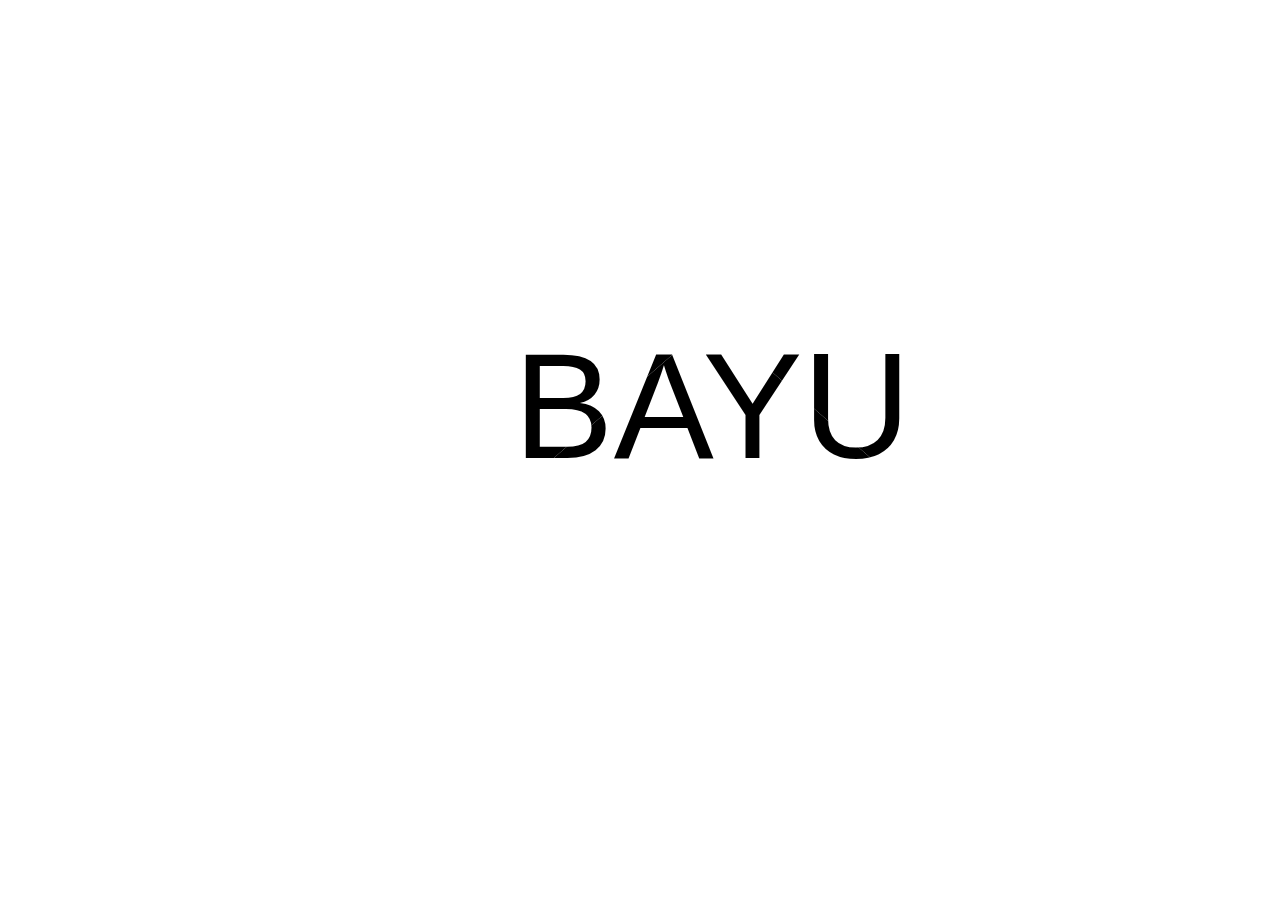
<file: splitwave/index.html>
<!DOCTYPE html>
<html lang="en">

<head>
  <meta charset="UTF-8">
  <meta http-equiv="X-UA-Compatible" content="IE=edge">
  <meta name="viewport" content="width=device-width, initial-scale=1.0">
  <title>Split Effect</title>
  <link rel="stylesheet" href="style.css">
</head>

<body>
  <div class="main-container">
    <div class="box">
      <p class="text text1">Bayu</p>
      <p class="text text2">Bayu</p>
    </div>
  </div>
</body>

</html>
</file>
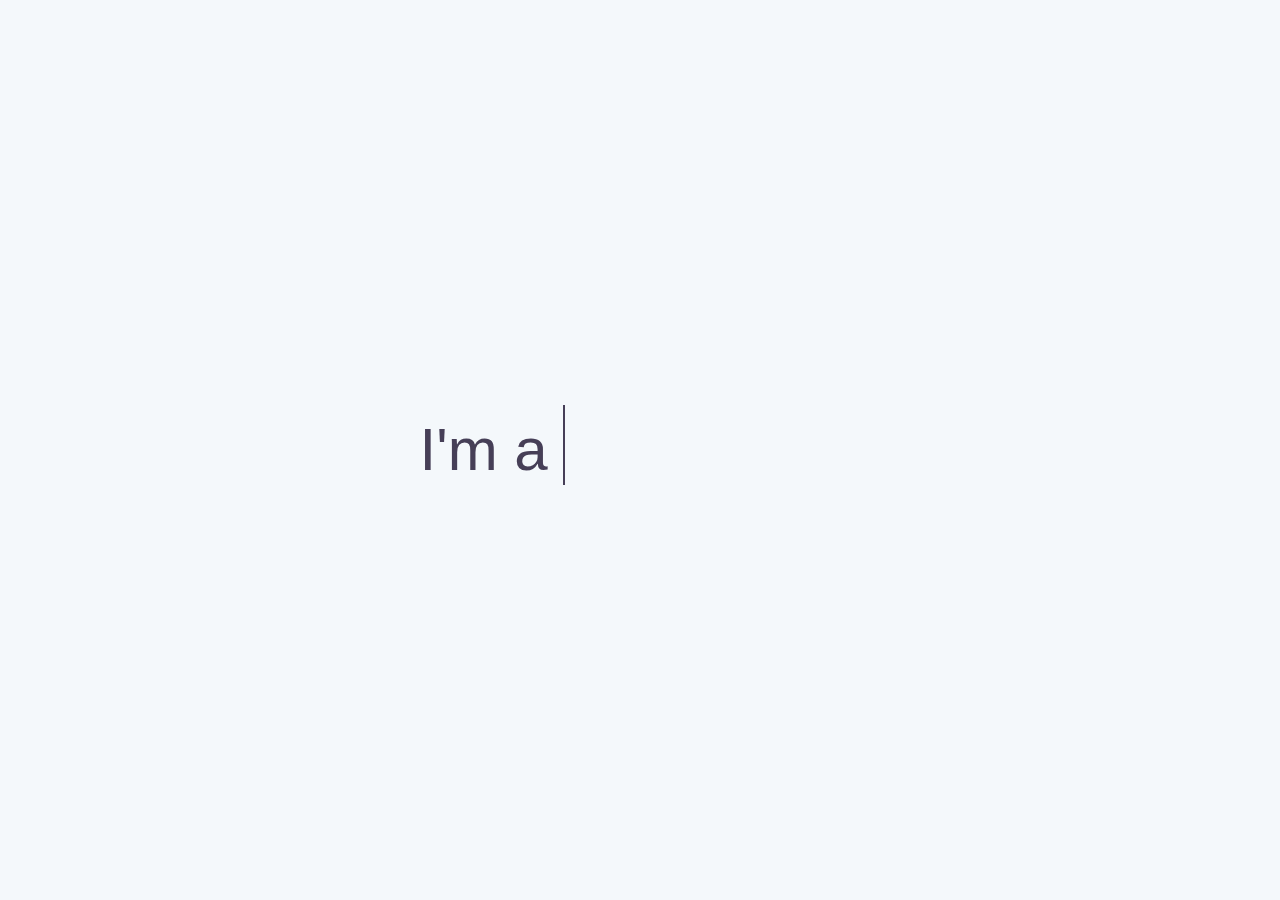
<file: Typing Animation/index.html>
<!DOCTYPE html>
<html lang="en">

<head>
  <meta charset="UTF-8">
  <meta http-equiv="X-UA-Compatible" content="IE=edge">
  <meta name="viewport" content="width=device-width, initial-scale=1.0">
  <title>Document</title>
  <link rel="stylesheet" href="style.css">
</head>

<body>
  <div class="wrapper">
    <div class="text-statis">I'm a</div>
    <ul class="text-dinamis">
      <li><span>Designer</span></li>
      <li><span>Developer</span></li>
      <li><span>Freelancer</span></li>
      <li><span>Mentor</span></li>
      <li><span>Technical Writer</span></li>
    </ul>
  </div>
</body>

</html>
</file>
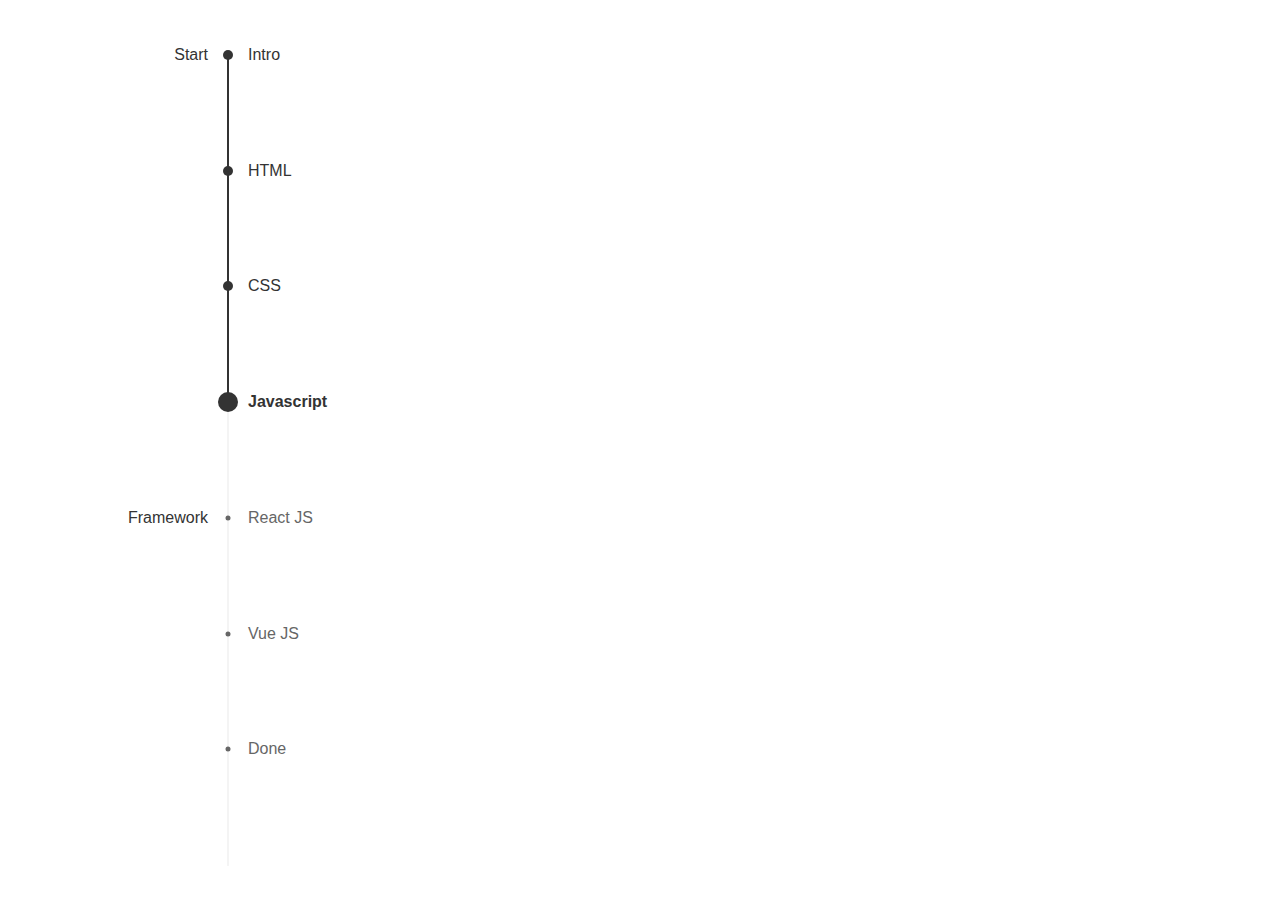
<file: Vertical Progress Indicator/index.html>
<!DOCTYPE html>
<html lang="en" >
<head>
  <meta charset="UTF-8">
  <title>Responsive Vertical Progress Indicator</title>
  <link rel="stylesheet" href="./style.css">

</head>
<body>
<div class="outer">
  <div class="progress">
    <div class="left">
      <div>Start</div>
      <div></div>
      <div></div>
      <div class="current"></div>
      <div>Framework</div>
      <div></div>
      <div></div>
    </div>
    <div class="right">
      <div>Intro</div>
      <div>HTML</div>
      <div>CSS</div>
      <div class="current">Javascript</div>
      <div>React JS</div>
      <div>Vue JS</div>
      <div class="done">Done</div>
    </div>
  </div>
</div>

  <script src='https://cdnjs.cloudflare.com/ajax/libs/jquery/3.3.1/jquery.min.js'></script><script  src="./script.js"></script>

</body>
</html>
</file>
<file: splitwave/style.css>
.box {
  margin-top: 170px;
margin-left: 40%;
}

.text {
  position: absolute;
  text-transform: uppercase;
  font-size: 150px;
  transition: 2s ease;
  font-family: sans-serif;
}

.text1 {
  clip-path: polygon(0 0, 100% 0, 100% 100%, 50% 0%, 0 100%);
}

.text2 {
  clip-path: polygon(0 100%, 50% 0%, 100% 100%, 100% 100%, 0 100%);
}

.box:hover .text1 {
  transform: translateY(-10px);
}

.box:hover .text2 {
  transform: translateY(10px);
}
</file>
<file: Typing Animation/style.css>
* {
  margin :0;
  padding: 0;
  box-sizing: border-box;
  font-family: sans-serif;
}

body {
  display: flex;
  align-items: center;
  justify-content: center;
  min-height: 100vh;
  background: #F4F8FB;
}

.wrapper {
  display: flex;
  margin-left: 10%;
}

.wrapper .text-statis {
  margin-top: 10px;
  color: #463f57;
  font-size: 60px;
  font-weight: 400;
}

.wrapper .text-dinamis {
  margin-left: 15px;
  height: 90px;
  line-height: 90px;
  overflow: hidden;
}

.text-dinamis li {
  list-style: none;
  color: #b74096;
  font-size: 60px;
  font-weight: 500;
  position: relative;
  top: 0;
  animation: slide 12s steps(4) infinite;
}

.text-dinamis li span {
  position: relative;
  margin: 5px 0;
  line-height: 80px;
}

.text-dinamis li span::after {
  content: "";
  position: absolute;
  left: 0;
  height: 120%;
  width: 100%;
  background: #F4F8FB;
  border-left: 2px solid #463f57;
  animation: typing 3s steps(10) infinite;
}

/* Animation */
@keyframes slide {
  100%{
    top: -360px;
  }
}
@keyframes typing {
  40%, 60%{
    left: calc(100% + 30px);
  }
  100%{
    left: 0;
  }
}
</file>
<file: Vertical Progress Indicator/style.css>
body {
  margin: 0;
  padding: 0;
  font-family: Arial, Helvetica, sans-serif;
  display: flex;
}

.outer {
  height: 90vh;
  min-width: 20vw;
  flex: 1;
}

.progress {
  display: inline-flex;
  height: 100%;
  padding: 5vh 10%;
}

.progress>div {
  display: flex;
  flex-direction: column;
  color: #333;
}

.progress>div.left {
  padding-right: 20px;
  text-align: right;
}

.progress>div.left div:nth-last-of-type:after {
  display: none;
}

.progress>div.left div:after {
  content: "";
  background: rgba(51, 51, 51, 0.1);
  border-radius: 2px;
  position: absolute;
  right: -20px;
  top: 10px;
  height: 101%;
  width: 1px;
  transform: translateX(50%);
}

/* Right */
.progress>div.right {
  padding-left: 20px;
}

.progress>div.right div.prev:after {
  transition: none;
}

.progress>div.right div.current {
  color: #333;
  font-weight: bold;
}

.progress>div.right div.current:before {
  background: #333;
  padding: 10px;
  transition: all 0.2s 0.15s cubic-bezier(0.175, 0.885, 0.32, 2);
}

.progress>div.right div.current:after {
  height: 0%;
  transition: height 0.2s ease-out;
}

.progress>div.right div.current~div {
  color: #666;
}

.progress>div.right div.current~div:before {
  background: #666;
  padding: 2.5px;
}

.progress>div.right div.current~div:after {
  height: 0%;
  transition: none;
}

.progress>div.right div:before {
  content: "";
  background: #333;
  padding: 5px;
  border-radius: 50%;
  position: absolute;
  left: -20px;
  top: 10px;
  transform: translateX(-50%) translateY(-50%);
  transition: padding 0.2s ease;
}

.progress>div.right div:after {
  content: "";
  background: #333;
  border-radius: 2px;
  position: absolute;
  left: -20px;
  top: 10px;
  height: 101%;
  width: 2px;
  transform: translateX(-50%);
  transition: height 0.2s ease;
}

.progress>div div {
  flex: 1;
  position: relative;
  line-height: 20px;
  cursor: default;
  min-height: 30px;
}

.progress>div div:nth-last-of-type {
  flex: 0;
}

.done.current {
  color: #62af0b !important;
}

.done.current:before {
  background: #62af0b !important;
}
</file>
